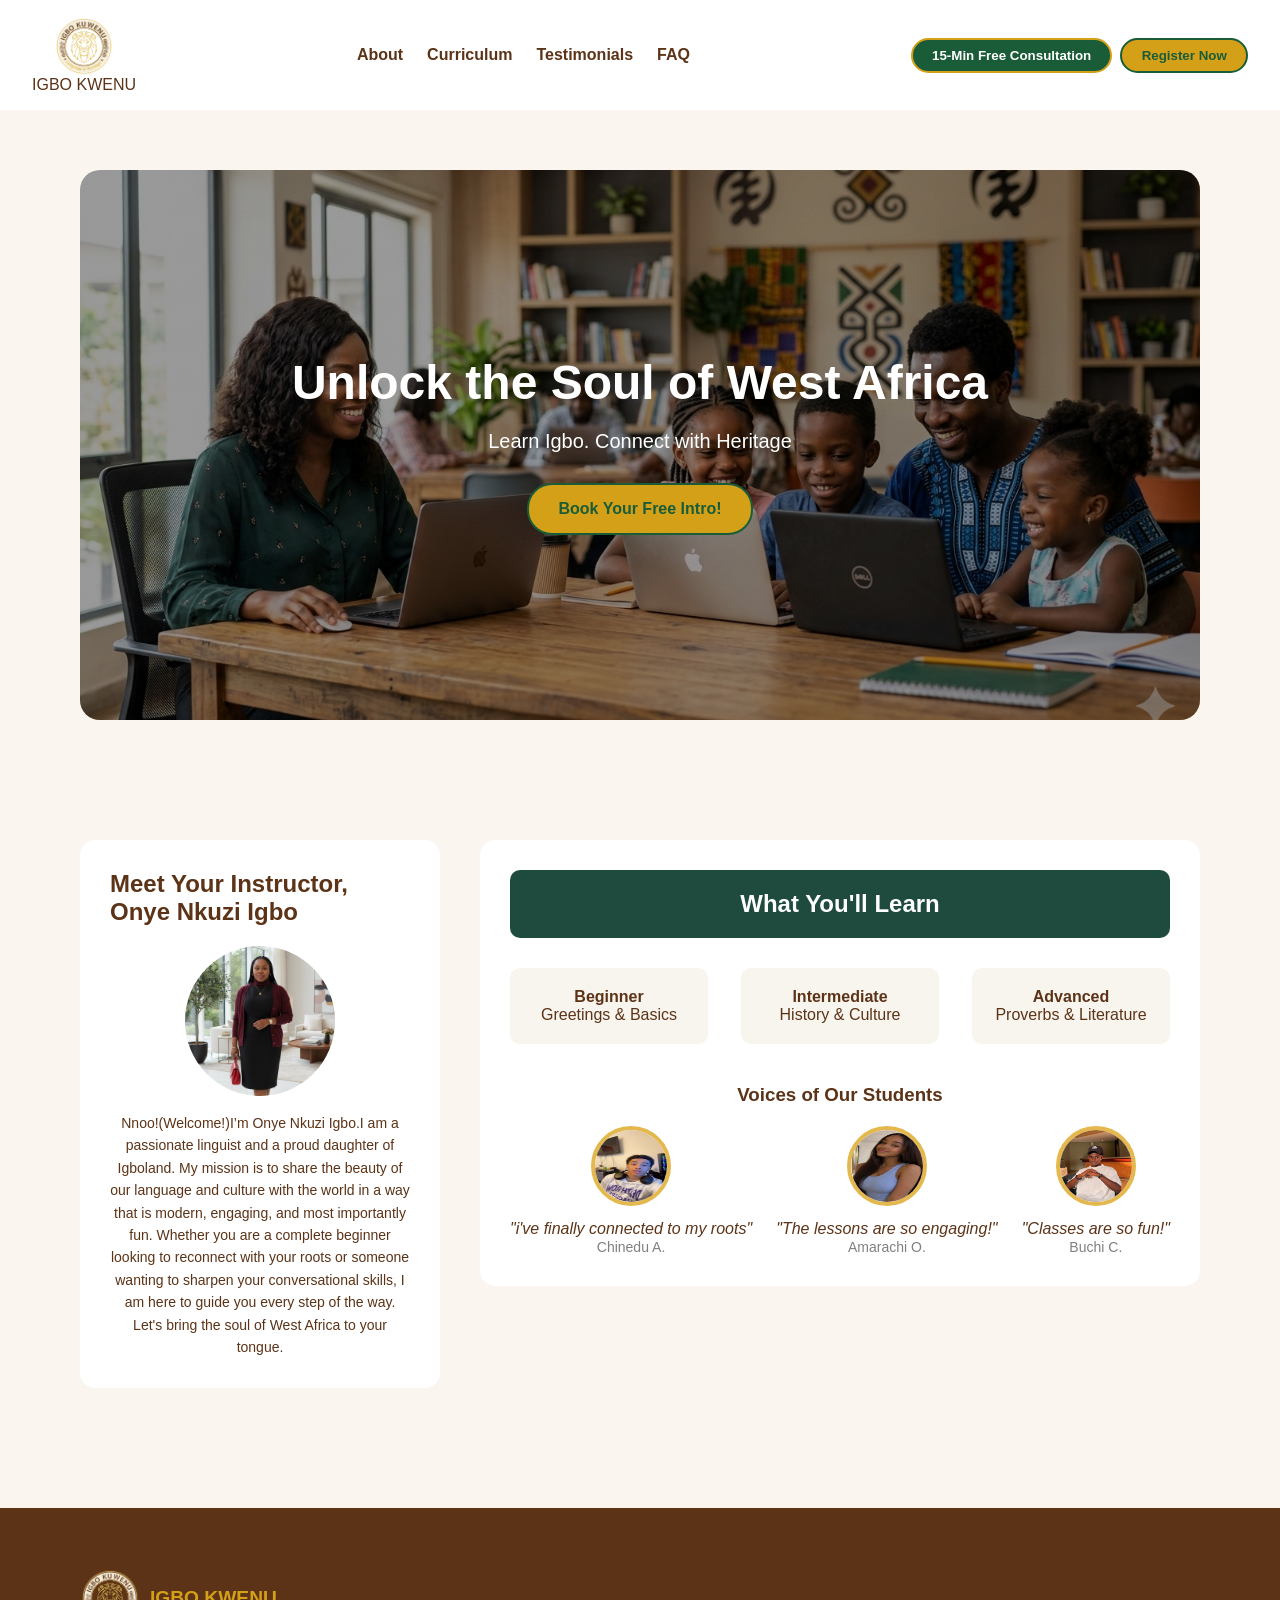
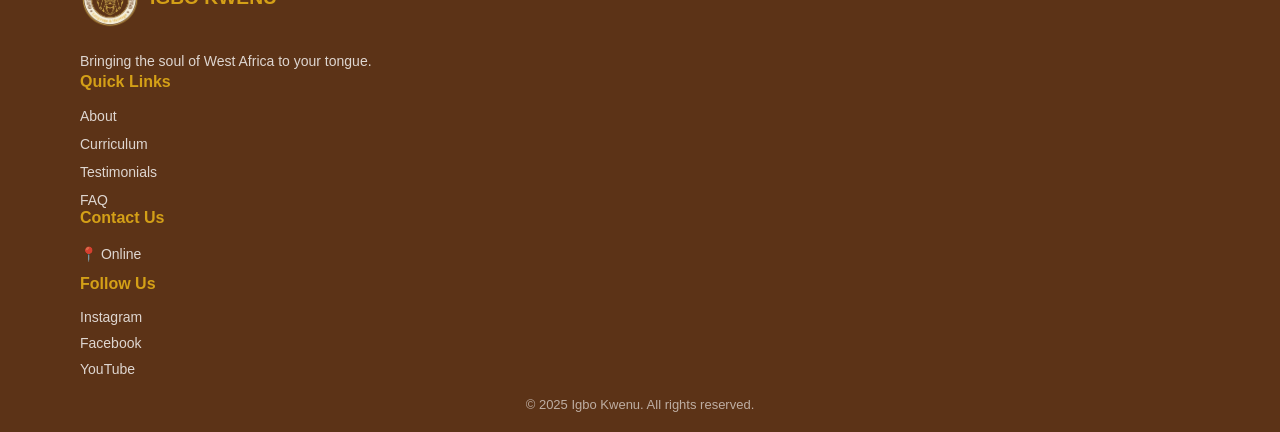
<file: index.htm>
<!DOCTYPE html>
<html lang="en">
<head>
    <meta charset="UTF-8">
    <meta name="viewport" content="width=device-width, initial-scale=1.0">
    <title>Learn Igbo with Ijeoma</title>
    <link rel="stylesheet" href="style.css">
    <script src="script.js"></script>
    <link rel="shortcut icon" href="LIWI.png" type="image/x-icon">
</head>
<body>
    <!-- Navbar -->
    <header>
        <nav class="navbar">
            <div class="logo">
                <img src="LIWI.png" alt="IGBO KWENU" />
                <div class="company-name">IGBO KWENU</div>
            </div>
            <ul>
                <li><a href="#">About</a></li>
                <li><a href="#curriculum">Curriculum</a></li>
                <li><a href="#testimonials">Testimonials</a></li>
                <li><a href="#">FAQ</a></li>
            </ul>
            <div class="nav-buttons">
                <button class="btn-outline">
                    <a href="Consultation.html">15-Min Free Consultation</a>
                </button>
                <button class="btn-primary">
                    <a href="Registration.html">Register Now</a>
                </button>
            </div>
        </nav>
    </header>

    <!-- HERO SECTION -->
    <section class="hero-section">
        <div class="hero-container">
            <div class="hero-content">
                <h1>Unlock the Soul of West Africa</h1>
                <p>Learn Igbo. Connect with Heritage</p>
                <button class="btn-primary">
                    <a href="Registration.html"><strong>Book Your Free Intro!</strong></a>
                </button>
            </div>
        </div>
    </section>

    <section class="info-section">

    <!-- Instructor Card -->
    <div class="instructor-card">
        <h2>Meet Your Instructor, Onye Nkuzi Igbo</h2>

        <div class="instructor-content">
            <img src="Instructor.jpg" alt="Instructor">

            <p>
                Nnoo!(Welcome!)I’m Onye Nkuzi Igbo.I am a passionate linguist and a proud daughter of Igboland. My mission is to share the beauty of our language and culture with the world in a way that is modern, engaging, and most importantly fun.
                Whether you are a complete beginner looking to reconnect with your roots or someone wanting to sharpen your conversational skills, I am here to guide you every step of the way.
                Let's bring the soul of West Africa to your tongue.
            </p>
        </div>
    </div>


    <!-- Learning Card -->
     <section id="curriculum">
        <div class="learn-card">

        <h2 class="learn-title">What You'll Learn</h2>

        <div class="learn-boxes">

            <div class="box">
                <h4>Beginner</h4>
                <p>Greetings & Basics</p>
            </div>

            <div class="box">
                <h4>Intermediate</h4>
                <p>History & Culture</p>
            </div>

            <div class="box">
                <h4>Advanced</h4>
                <p>Proverbs & Literature</p>
            </div>

        </div>
        <section id="testimonials">
          <h3 class="student-title">Voices of Our Students</h3>

        <div class="students">

            <div class="student">
                <img src="dent.jpg">
                <p>"i've finally connected to my roots"</p>
                <span>Chinedu A.</span>
            </div>

            <div class="student">
                <img src="stu.webp">
                <p>"The lessons are so engaging!"</p>
                <span>Amarachi O.</span>
            </div>

            <div class="student">
                <img src="kid.jpg">
                <p>"Classes are so fun!"</p>
                <span>Buchi C.</span>
            </div>

        </div>  
        </section>
     </section>

    </div>

</section>

<footer>
    <div class="footer-brand">
    <div class="footer-logo">
        <img src="LIWI.png" alt="IGBO KWENU">
        <div class="company-name">IGBO KWENU</div>
    </div>
    <p>Bringing the soul of West Africa to your tongue.</p>
</div>

        <div class="footer-links">
            <h4>Quick Links</h4>
            <ul>
                <li><a href="#">About</a></li>
                <li><a href="#curriculum">Curriculum</a></li>
                <li><a href="#testimonials">Testimonials</a></li>
                <li><a href="#">FAQ</a></li>
            </ul>
        </div>

        <div class="footer-contact">
            <h4>Contact Us</h4>
            <p>📍 Online</p>
        </div>

        <div class="footer-social">
            <h4>Follow Us</h4>
            <div class="social-icons">
                <a href="https://www.instagram.com/ijeemi/?hl=en">Instagram</a>
                <a href="#">Facebook</a>
                <a href="https://www.youtube.com/@OnyeNkuzi_igbo">YouTube</a>
            </div>
        </div>
    </div>

    <div class="footer-bottom">
        <p>© 2025 Igbo Kwenu. All rights reserved.</p>
    </div>

</footer>    
</body>
</html>
</file>
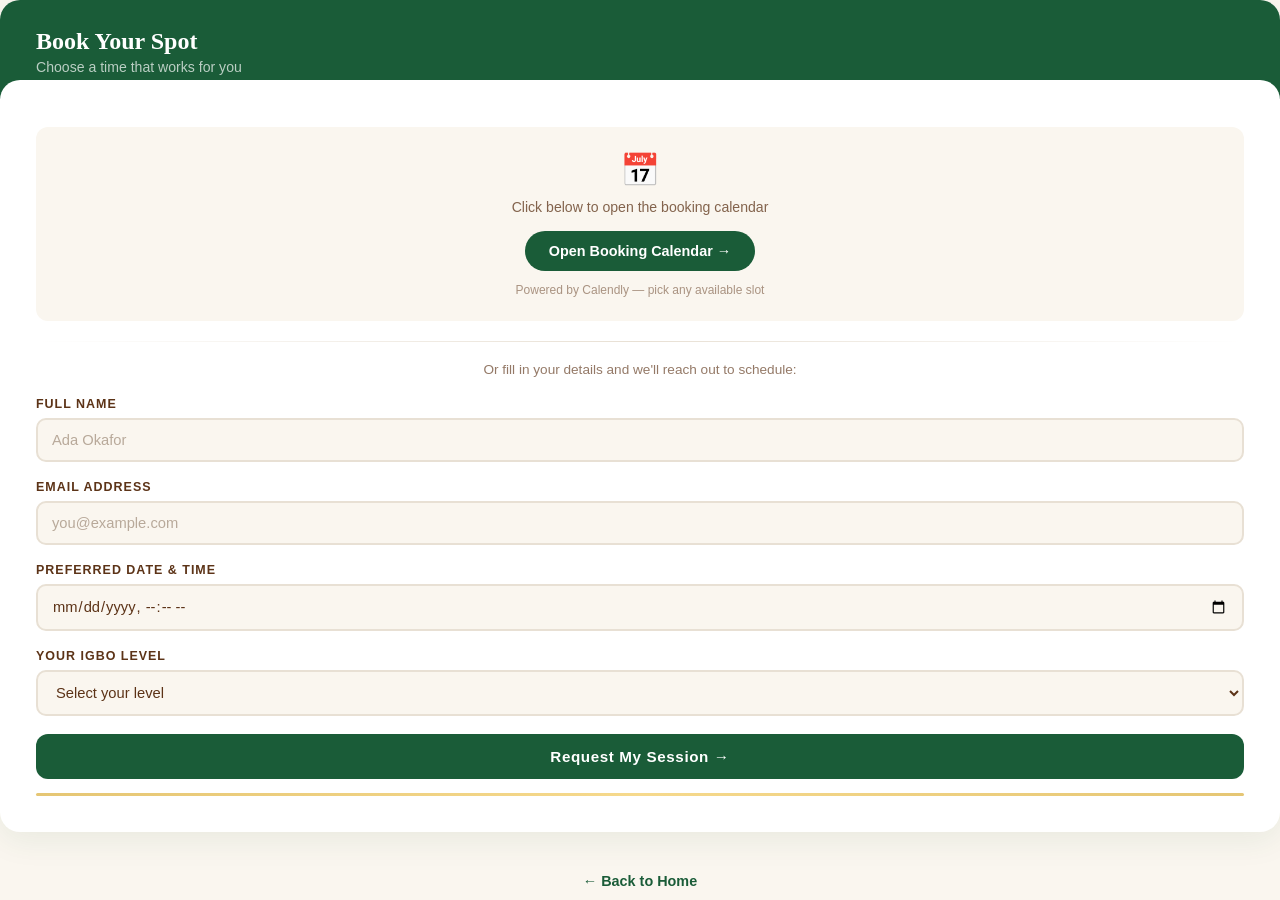
<file: Consultation.html>
<!DOCTYPE html>
<html lang="en">
<head>
    <meta charset="UTF-8">
    <meta name="viewport" content="width=device-width, initial-scale=1.0">
    <title>15 Minutes Consultation</title>
    <link rel="shortcut icon" href="LIWI.png" type="image/x-icon">
    <link rel="stylesheet" href="Consultation.css">
    <script src="Consultation.js"></script>
</head>
<body>
    <!-- RIGHT — Booking Card -->
            <div class="booking-card">
                <div class="booking-header">
                    <h2>Book Your Spot</h2>
                    <p>Choose a time that works for you</p>
                </div>

                <div class="booking-body">
                    <div class="calendly-placeholder">
                        <div class="calendly-icon">📅</div>
                        <p>Click below to open the booking calendar</p>
                        <a href="https://calendly.com/davidohayi/30min" target="_blank" class="btn-book">
                            Open Booking Calendar →
                        </a>
                        <span class="calendly-note">Powered by Calendly — pick any available slot</span>
                    </div>

                    <div class="divider"></div>

                    <p class="or-text">Or fill in your details and we'll reach out to schedule:</p>

                    <form id="consultForm" action="https://formspree.io/f/xqewgroo" method="POST">
                        <div class="form-group">
                            <label for="name">Full Name</label>
                            <input type="text" id="name" name="name" placeholder="Ada Okafor" required>
                        </div>
                        <div class="form-group">
                            <label for="email">Email Address</label>
                            <input type="email" id="email" name="email" placeholder="you@example.com" required>
                        </div>
                        <div class="form-group">
                            <label for="datetime">Preferred Date & Time</label>
                            <input type="datetime-local" id="datetime" name="datetime" required>
                        </div>
                        <div class="form-group">
                            <label for="level">Your Igbo Level</label>
                            <select id="level" name="level">
                                <option value="">Select your level</option>
                                <option value="beginner">Complete Beginner</option>
                                <option value="some">I know a few words</option>
                                <option value="intermediate">Intermediate</option>
                                <option value="reconnecting">Reconnecting with heritage</option>
                            </select>
                        </div>
                        <button type="submit" class="btn-submit">Request My Session →</button>
                        <div class="gold-bar"></div>
                        <input type="hidden" name="_subject" value="New Consultation Request — Igbo Kwenu">
                        <input type="hidden" name="_next" value="Thanks.html">
                    </form>
                </div>
            </div>

        </div>

        <!-- BACK LINK -->
        <div class="back-link">
            <a href="index.htm">← Back to Home</a>
        </div>

    </main>
</body>
</html>
</file>
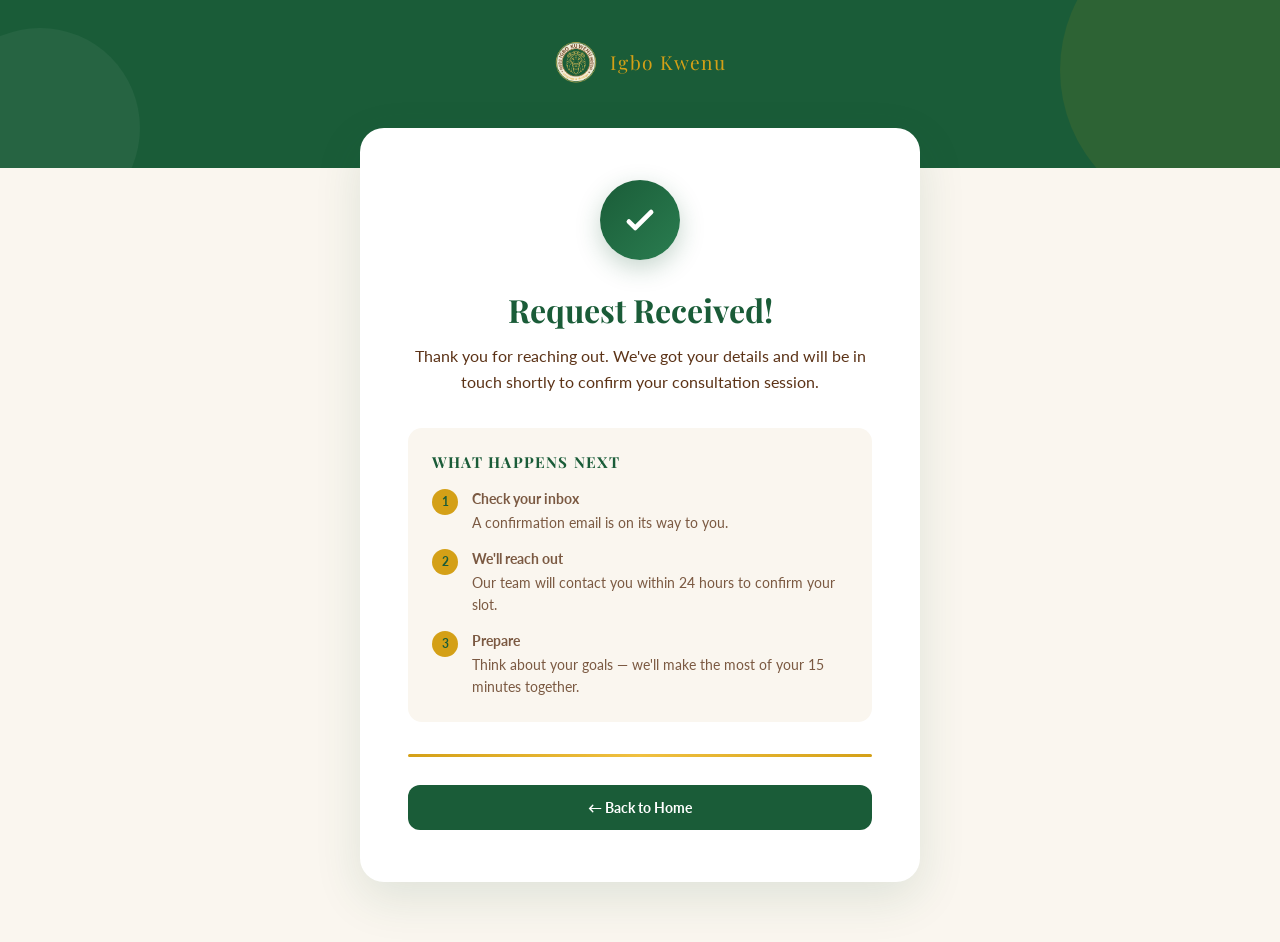
<file: thank-you.html>
<!DOCTYPE html>
<html lang="en">
<head>
    <meta charset="UTF-8">
    <meta name="viewport" content="width=device-width, initial-scale=1.0">
    <title>Thank You — Igbo Kwenu</title>
    <link rel="shortcut icon" href="LIWI.png" type="image/x-icon">
    <link rel="stylesheet" href="thank-you.css">
    <link href="https://fonts.googleapis.com/css2?family=Playfair+Display:wght@600;700&family=Lato:wght@300;400;700&display=swap" rel="stylesheet">
</head>
<body>
 
    <div class="hero">
        <div class="brand">
            <img src="LIWI.png" alt="Igbo Kwenu Logo">
            <span class="brand-name">Igbo Kwenu</span>
        </div>
    </div>
 
    <main class="main">
        <div class="card">
 
            <div class="check-wrap">
                <svg viewBox="0 0 24 24">
                    <path d="M5 13l4 4L19 7"/>
                </svg>
            </div>
 
            <h1>Request Received!</h1>
            <p class="subtitle">
                Thank you for reaching out. We've got your details and will be in touch shortly to confirm your consultation session.
            </p>
 
            <div class="next-steps">
                <h3>What happens next</h3>
                <div class="step">
                    <div class="step-num">1</div>
                    <p><strong>Check your inbox</strong>A confirmation email is on its way to you.</p>
                </div>
                <div class="step">
                    <div class="step-num">2</div>
                    <p><strong>We'll reach out</strong>Our team will contact you within 24 hours to confirm your slot.</p>
                </div>
                <div class="step">
                    <div class="step-num">3</div>
                    <p><strong>Prepare</strong>Think about your goals — we'll make the most of your 15 minutes together.</p>
                </div>
            </div>
 
            <div class="gold-bar"></div>
 
            <div class="btn-group">
                <a href="index.htm" class="btn-home">← Back to Home</a>
            </div>
 
        </div>
    </main>
 
</body>
</html>
</file>
<file: style.css>
/* Color Palette Variables */
:root {
    --primary-green: #1A5C38;
    --accent-gold: #D4A017;
    --bg-cream: #FAF6EF;
    --text-brown: #5C3317;
    --white: #ffffff;
}

/* RESET */
* {
    margin: 0;
    padding: 0;
    box-sizing: border-box;
}

body {
    font-family: 'Segoe UI', Tahoma, Geneva, Verdana, sans-serif;
    background-color: var(--bg-cream);
    color: var(--text-brown);
    margin: 0;
}

/* ─── NAVBAR ─────────────────────────────────────────────── */
header {
    background-color: var(--white);
    padding: 1rem 2rem;
    position: sticky;
    top: 0;
    z-index: 1000;
    transition: transform 0.25s ease-in-out, box-shadow 0.25s ease-in-out;
    will-change: transform;
}

/* hide header when scrolling down, show when scrolling up */
header.nav-hidden {
    transform: translateY(-100%);
    box-shadow: none;
}

.navbar {
    display: flex;
    justify-content: space-between;
    align-items: center;
}

.navbar a,
.navbar li {
    color: var(--text-brown);
    text-decoration: none;
    font-weight: bold;
}

.navbar ul {
    list-style: none;
    display: flex;
    gap: 1.5rem;
}

.logo img {
    max-width: 60px;
    display: block;
    margin: 0 auto;
}

.company-name {
    color: var(--text-brown);
    font-size: 1rem;
    text-align: center;
}

/* ─── BUTTONS (single source of truth) ───────────────────── */
.nav-buttons {
    display: flex;
    align-items: center;
    gap: 0.5rem;
}

.nav-buttons button {
    padding: 0.5rem 1.2rem;
    border-radius: 25px;
    cursor: pointer;
    font-weight: bold;
    transition: transform 0.2s ease;
}

/* "Book a Consultation" – green fill, gold border */
.btn-outline {
    background-color: var(--primary-green);
    color: var(--white);
    border: 2px solid var(--accent-gold);
}

.btn-outline:hover {
    transform: scale(1.05);
}

/* "Register" – white fill, green text, green border */
.btn-primary {
    background-color: var(--accent-gold);
    color: var(--primary-green);
    border: 2px solid var(--primary-green);
}

.btn-primary:hover {
    transform: scale(1.05);
}

.btn-primary a,
.btn-outline a {
    color: inherit;
    text-decoration: none;
}

/* ─── HERO ────────────────────────────────────────────────── */
.hero-section {
    background-color: var(--bg-cream);
    padding: 60px 80px;
}

.hero-container {
    max-width: 1200px;
    width: 100%;
    height: 550px;
    margin: auto;

    background-image: url("Igbo.png");
    background-size: cover;
    background-position: center;
    background-repeat: no-repeat;

    border-radius: 20px;
    position: relative;
    overflow: hidden;

    display: flex;
    align-items: center;
    justify-content: center;
}

/* dark overlay */
.hero-container::before {
    content: "";
    position: absolute;
    inset: 0;
    background: rgba(0, 0, 0, 0.4);
}

.hero-content {
    position: relative;
    z-index: 2;
    text-align: center;
    color: white;
    padding: 20px;
}

.hero-content h1 {
    font-size: 48px;
    margin-bottom: 20px;
}

.hero-content p {
    font-size: 20px;
    margin-bottom: 30px;
}

/* hero CTA button – gold fill, green text */
.hero-content .btn-primary {
    padding: 15px 30px;
    font-size: 16px;
    background-color: var(--accent-gold);
    color: var(--primary-green);
    border: 2px solid var(--primary-green);
    border-radius: 25px;
}

/* ─── INFO SECTION ────────────────────────────────────────── */
.info-section {
    background: var(--bg-cream);
    padding: 60px 80px;
    display: grid;
    grid-template-columns: 1fr 2fr;
    gap: 40px;
}

/* ─── INSTRUCTOR CARD ─────────────────────────────────────── */
.instructor-card {
    background: white;
    padding: 30px;
    border-radius: 15px;
}

/* Image on top, text below */
.instructor-content {
    display: flex;
    flex-direction: column;
    align-items: center;
    text-align: center;
    gap: 16px;
    margin-top: 20px;
}

.instructor-content img {
    width: 150px;
    height: 150px;
    border-radius: 50%;
    object-fit: cover;
    flex-shrink: 0;
}

.instructor-content p {
    font-size: 14px;
    line-height: 1.6;
}


/* ─── LEARN CARD ──────────────────────────────────────────── */
.learn-card {
    background: white;
    padding: 30px;
    border-radius: 15px;
}

.learn-title {
    background: #1F4B3F;
    color: white;
    padding: 20px;
    border-radius: 10px;
    text-align: center;
}

.learn-boxes {
    display: flex;
    justify-content: space-between;
    flex-wrap: wrap;
    margin-top: 30px;
}

.box {
    background: #F8F5EE;
    padding: 20px;
    border-radius: 10px;
    width: 30%;
    text-align: center;
}

/* ─── STUDENTS ────────────────────────────────────────────── */
.student-title {
    margin-top: 40px;
    text-align: center;
}

.students {
    display: flex;
    justify-content: space-between;
    flex-wrap: wrap;
    gap: 20px;
    margin-top: 20px;
}

.student {
    text-align: center;
}

.student img {
    width: 80px;
    height: 80px;
    border-radius: 50%;
    border: 4px solid #E4B84C;
}

.student p {
    margin-top: 10px;
    font-style: italic;
}

.student span {
    font-size: 14px;
    color: gray;
}

/* ─── FOOTER ──────────────────────────────────────────────── */
footer {
    background-color: var(--text-brown);
    color: var(--white);
    padding: 60px 80px 20px;
    margin-top: 60px;
}

.footer-container {
    display: grid;
    grid-template-columns: 2fr 1fr 1fr 1fr;
    gap: 40px;
    max-width: 1200px;
    margin: 0 auto;
    padding-bottom: 40px;
    border-bottom: 1px solid rgba(255, 255, 255, 0.2);
}

.footer-logo {
    display: flex;
    align-items: center;
    gap: 10px;
    margin-bottom: 12px;
}

.footer-brand img {
    width: 60px;
    margin-bottom: 10px;
}

.footer-brand .company-name {
    color: var(--accent-gold);
    font-size: 1.2rem;
    font-weight: bold;
    margin-bottom: 10px;
}

.footer-brand p {
    font-size: 14px;
    opacity: 0.8;
    line-height: 1.6;
}

.footer-links h4,
.footer-contact h4,
.footer-social h4 {
    color: var(--accent-gold);
    margin-bottom: 16px;
    font-size: 1rem;
}

.footer-links ul {
    list-style: none;
    display: flex;
    flex-direction: column;
    gap: 10px;
}

.footer-links ul a {
    color: var(--white);
    text-decoration: none;
    font-size: 14px;
    opacity: 0.8;
    transition: opacity 0.2s;
}

.footer-links ul a:hover {
    opacity: 1;
}

.footer-contact p {
    font-size: 14px;
    opacity: 0.8;
    margin-bottom: 10px;
    line-height: 1.6;
}

.social-icons {
    display: flex;
    flex-direction: column;
    gap: 10px;
}

.social-icons a {
    color: var(--white);
    text-decoration: none;
    font-size: 14px;
    opacity: 0.8;
    transition: opacity 0.2s;
}

.social-icons a:hover {
    opacity: 1;
    color: var(--accent-gold);
}

.footer-bottom {
    text-align: center;
    padding-top: 20px;
    font-size: 13px;
    opacity: 0.6;
}

/* ─── RESPONSIVE ──────────────────────────────────────────── */
@media (max-width: 768px) {

    /* Hero */
    .hero-section {
        padding: 20px;
    }

    .hero-container {
        height: 400px;
    }

    .hero-content h1 {
        font-size: 28px;
    }

    .hero-content p {
        font-size: 16px;
    }

    /* Info grid */
    .info-section {
        grid-template-columns: 1fr;
        padding: 20px;
        gap: 20px;
    }

    .learn-card {
        order: 1;
    }

    .instructor-card {
        order: 2;
    }

    .instructor-card,
    .learn-card {
        padding: 20px;
    }

    /* Learn boxes */
    .learn-boxes {
        flex-direction: column;
    }

    .box {
        width: 100%;
        margin-bottom: 10px;
    }

    /* Students */
    .students {
        flex-direction: column;
        align-items: center;
    }

    .student {
        width: 100%;
    }

    /* Navbar */
    .navbar {
        flex-direction: column;
        align-items: flex-start;
        gap: 1rem;
    }

    .navbar ul {
        flex-direction: column;
        gap: 0.75rem;
    }

    .nav-buttons {
        width: 100%;
        justify-content: flex-start;
        margin-top: 0.5rem;
    }

    footer {
        padding: 40px 20px 20px;
    }

    .footer-container {
        grid-template-columns: 1fr 1fr;
        gap: 30px;
    }

    .footer-brand {
        grid-column: 1 / -1;
    }
}

@media (min-width: 769px) and (max-width: 1200px) {
    header {
        padding: 0.75rem 1.5rem;
    }
}
</file>
<file: Consultation.css>
:root {
    --primary-green: #1A5C38;
    --accent-gold: #D4A017;
    --bg-cream: #FAF6EF;
    --text-brown: #5C3317;
    --white: #ffffff;
}

* { margin: 0; padding: 0; box-sizing: border-box; }

body {
    font-family: 'Lato', sans-serif;
    background-color: var(--bg-cream);
    color: var(--text-brown);
}

/* ─── HERO ────────────────────────────────────────────────── */
.consult-hero {
    background: var(--primary-green);
    padding: 50px 40px;
    text-align: center;
    position: relative;
    overflow: hidden;
}

.consult-hero::before {
    content: '';
    position: absolute;
    top: -80px; right: -80px;
    width: 300px; height: 300px;
    border-radius: 50%;
    background: rgba(212, 160, 23, 0.1);
    pointer-events: none;
}

.consult-hero::after {
    content: '';
    position: absolute;
    bottom: -60px; left: -60px;
    width: 200px; height: 200px;
    border-radius: 50%;
    background: rgba(255,255,255,0.05);
    pointer-events: none;
}

.hero-text {
    position: relative;
    z-index: 2;
    animation: fadeDown 0.6s ease both;
}

@keyframes fadeDown {
    from { opacity: 0; transform: translateY(-20px); }
    to   { opacity: 1; transform: translateY(0); }
}

.brand {
    display: flex;
    align-items: center;
    justify-content: center;
    gap: 12px;
    margin-bottom: 20px;
}

.brand img {
    width: 44px; height: 44px;
    object-fit: contain;
}

.brand-name {
    font-family: 'Playfair Display', serif;
    color: var(--accent-gold);
    font-size: 1.2rem;
    letter-spacing: 0.06em;
}

.consult-hero h1 {
    font-family: 'Playfair Display', serif;
    color: var(--white);
    font-size: 2.2rem;
    font-weight: 700;
    margin-bottom: 12px;
    line-height: 1.3;
}

.consult-hero p {
    color: rgba(255,255,255,0.75);
    font-size: 1rem;
    font-weight: 300;
}

/* ─── MAIN ────────────────────────────────────────────────── */
.consult-main {
    max-width: 1100px;
    margin: 0 auto;
    padding: 50px 30px 60px;
}

/* ─── PRICING BADGE ───────────────────────────────────────── */
.pricing-badge {
    display: flex;
    align-items: center;
    gap: 16px;
    background: var(--white);
    border-left: 5px solid var(--accent-gold);
    border-radius: 10px;
    padding: 16px 24px;
    margin-bottom: 40px;
    box-shadow: 0 4px 16px rgba(26,92,56,0.08);
    animation: slideUp 0.5s ease 0.1s both;
}

.badge-label {
    background: var(--accent-gold);
    color: var(--primary-green);
    font-weight: 700;
    font-size: 0.85rem;
    padding: 4px 12px;
    border-radius: 20px;
    white-space: nowrap;
}

.pricing-badge p {
    font-size: 0.9rem;
    color: var(--text-brown);
    opacity: 0.8;
}

/* ─── GRID ────────────────────────────────────────────────── */
.consult-grid {
    display: grid;
    grid-template-columns: 1fr 1fr;
    gap: 30px;
    animation: slideUp 0.5s ease 0.2s both;
}

@keyframes slideUp {
    from { opacity: 0; transform: translateY(24px); }
    to   { opacity: 1; transform: translateY(0); }
}

/* ─── EXPECT CARD ─────────────────────────────────────────── */
.expect-card {
    background: var(--white);
    border-radius: 20px;
    padding: 36px;
    box-shadow: 0 8px 32px rgba(26,92,56,0.08);
}

.expect-card h2 {
    font-family: 'Playfair Display', serif;
    font-size: 1.5rem;
    color: var(--primary-green);
    margin-bottom: 12px;
}

.expect-intro {
    font-size: 0.9rem;
    line-height: 1.6;
    opacity: 0.75;
    margin-bottom: 28px;
}

.expect-list {
    list-style: none;
    display: flex;
    flex-direction: column;
    gap: 20px;
    margin-bottom: 36px;
}

.expect-list li {
    display: flex;
    gap: 16px;
    align-items: flex-start;
}

.expect-list .icon {
    font-size: 1.4rem;
    flex-shrink: 0;
    margin-top: 2px;
}

.expect-list strong {
    display: block;
    font-size: 0.95rem;
    color: var(--text-brown);
    margin-bottom: 4px;
}

.expect-list p {
    font-size: 0.85rem;
    line-height: 1.5;
    opacity: 0.7;
}

/* ─── PRICING INFO ────────────────────────────────────────── */
.pricing-info {
    background: var(--bg-cream);
    border-radius: 12px;
    padding: 20px;
}

.pricing-info h3 {
    font-family: 'Playfair Display', serif;
    font-size: 1rem;
    color: var(--primary-green);
    margin-bottom: 16px;
}

.pricing-row {
    display: flex;
    gap: 12px;
}

.price-item {
    flex: 1;
    background: var(--white);
    border-radius: 10px;
    padding: 14px;
    text-align: center;
    border: 2px solid #E8E0D4;
}

.price-item.free {
    border-color: var(--accent-gold);
}

.price-tag {
    display: block;
    font-weight: 700;
    font-size: 1rem;
    color: var(--primary-green);
    margin-bottom: 4px;
}

.price-item.free .price-tag {
    color: var(--accent-gold);
}

.price-item p {
    font-size: 0.78rem;
    opacity: 0.7;
    line-height: 1.4;
}

/* ─── BOOKING CARD ────────────────────────────────────────── */
.booking-card {
    background: var(--white);
    border-radius: 20px;
    overflow: hidden;
    box-shadow: 0 8px 32px rgba(26,92,56,0.08);
}

.booking-header {
    background: var(--primary-green);
    padding: 28px 36px 24px;
    position: relative;
}

.booking-header::after {
    content: '';
    position: absolute;
    bottom: -1px; left: 0; right: 0;
    height: 20px;
    background: var(--white);
    border-radius: 20px 20px 0 0;
}

.booking-header h2 {
    font-family: 'Playfair Display', serif;
    color: var(--white);
    font-size: 1.5rem;
    margin-bottom: 4px;
}

.booking-header p {
    color: rgba(255,255,255,0.7);
    font-size: 0.88rem;
}

.booking-body {
    padding: 28px 36px 36px;
}

/* Calendly block */
.calendly-placeholder {
    background: var(--bg-cream);
    border-radius: 12px;
    padding: 24px;
    text-align: center;
    margin-bottom: 8px;
}

.calendly-icon {
    font-size: 2rem;
    margin-bottom: 10px;
}

.calendly-placeholder p {
    font-size: 0.88rem;
    opacity: 0.75;
    margin-bottom: 16px;
}

.btn-book {
    display: inline-block;
    background: var(--primary-green);
    color: var(--white);
    text-decoration: none;
    padding: 12px 24px;
    border-radius: 25px;
    font-weight: 700;
    font-size: 0.9rem;
    transition: background 0.2s, transform 0.2s;
    margin-bottom: 12px;
}

.btn-book:hover {
    background: #154d2f;
    transform: translateY(-2px);
}

.calendly-note {
    display: block;
    font-size: 0.75rem;
    opacity: 0.5;
}

/* Divider */
.divider {
    height: 1px;
    background: linear-gradient(to right, transparent, #E8E0D4, transparent);
    margin: 20px 0;
}

.or-text {
    font-size: 0.85rem;
    opacity: 0.65;
    margin-bottom: 20px;
    text-align: center;
}

/* Form */
.form-group {
    margin-bottom: 18px;
}

label {
    display: block;
    font-size: 0.78rem;
    font-weight: 700;
    color: var(--text-brown);
    text-transform: uppercase;
    letter-spacing: 0.08em;
    margin-bottom: 7px;
}

input, select {
    width: 100%;
    padding: 12px 14px;
    border: 2px solid #E8E0D4;
    border-radius: 10px;
    font-family: 'Lato', sans-serif;
    font-size: 0.92rem;
    color: var(--text-brown);
    background: var(--bg-cream);
    outline: none;
    transition: border-color 0.2s, box-shadow 0.2s, background 0.2s;
}

input::placeholder { color: #B8A99A; }

input:focus, select:focus {
    border-color: var(--primary-green);
    background: var(--white);
    box-shadow: 0 0 0 4px rgba(26,92,56,0.08);
}

input:valid:not(:placeholder-shown) {
    border-color: var(--accent-gold);
}

.btn-submit {
    width: 100%;
    padding: 14px;
    background: var(--primary-green);
    color: var(--white);
    border: none;
    border-radius: 12px;
    font-family: 'Lato', sans-serif;
    font-size: 0.95rem;
    font-weight: 700;
    cursor: pointer;
    letter-spacing: 0.04em;
    transition: background 0.2s, transform 0.2s, box-shadow 0.2s;
    position: relative;
    overflow: hidden;
}

.btn-submit::before {
    content: '';
    position: absolute;
    top: 0; left: -100%;
    width: 100%; height: 100%;
    background: linear-gradient(90deg, transparent, rgba(255,255,255,0.15), transparent);
    transition: left 0.4s ease;
}

.btn-submit:hover {
    background: #154d2f;
    transform: translateY(-2px);
    box-shadow: 0 8px 24px rgba(26,92,56,0.3);
}

.btn-submit:hover::before { left: 100%; }
.btn-submit:active { transform: translateY(0); }

.gold-bar {
    height: 3px;
    background: linear-gradient(to right, var(--accent-gold), #f0c040, var(--accent-gold));
    border-radius: 2px;
    margin-top: 14px;
    opacity: 0.6;
}

/* ─── BACK LINK ───────────────────────────────────────────── */
.back-link {
    text-align: center;
    margin-top: 40px;
}

.back-link a {
    color: var(--primary-green);
    text-decoration: none;
    font-weight: 700;
    font-size: 0.9rem;
    transition: color 0.2s;
}

.back-link a:hover { color: var(--accent-gold); }

/* ─── ERROR MSG ───────────────────────────────────────────── */
.error-msg {
    color: #e53e3e;
    font-size: 0.78rem;
    margin-top: 5px;
    font-weight: 600;
}

/* ─── RESPONSIVE ──────────────────────────────────────────── */
@media (max-width: 768px) {
    .consult-hero h1 { font-size: 1.6rem; }
    .consult-main    { padding: 30px 20px 40px; }

    .consult-grid {
        grid-template-columns: 1fr;
    }

    .pricing-badge {
        flex-direction: column;
        align-items: flex-start;
        gap: 8px;
    }

    .expect-card,
    .booking-body { padding: 24px; }

    .booking-header { padding: 24px 24px 20px; }

    .pricing-row { flex-direction: column; }
}
</file>
<file: thank-you.css>
:root {
            --primary-green: #1A5C38;
            --accent-gold: #D4A017;
            --bg-cream: #FAF6EF;
            --text-brown: #5C3317;
            --white: #ffffff;
        }
 
        * { margin: 0; padding: 0; box-sizing: border-box; }
 
        body {
            font-family: 'Lato', sans-serif;
            background-color: var(--bg-cream);
            color: var(--text-brown);
            min-height: 100vh;
            display: flex;
            flex-direction: column;
        }
 
        /* ─── HERO ─────────────────────────────────────────── */
        .hero {
            background: var(--primary-green);
            padding: 40px 40px 60px;
            text-align: center;
            position: relative;
            overflow: hidden;
        }
 
        .hero::before {
            content: '';
            position: absolute;
            top: -80px; right: -80px;
            width: 300px; height: 300px;
            border-radius: 50%;
            background: rgba(212,160,23,0.1);
            pointer-events: none;
        }
 
        .hero::after {
            content: '';
            position: absolute;
            bottom: -60px; left: -60px;
            width: 200px; height: 200px;
            border-radius: 50%;
            background: rgba(255,255,255,0.05);
            pointer-events: none;
        }
 
        .brand {
            display: flex;
            align-items: center;
            justify-content: center;
            gap: 12px;
            margin-bottom: 24px;
            position: relative;
            z-index: 2;
        }
 
        .brand img {
            width: 44px; height: 44px;
            object-fit: contain;
        }
 
        .brand-name {
            font-family: 'Playfair Display', serif;
            color: var(--accent-gold);
            font-size: 1.2rem;
            letter-spacing: 0.06em;
        }
 
        /* ─── MAIN CARD ─────────────────────────────────────── */
        .main {
            flex: 1;
            display: flex;
            align-items: center;
            justify-content: center;
            padding: 0 20px 60px;
            margin-top: -40px;
            position: relative;
            z-index: 3;
        }
 
        .card {
            background: var(--white);
            border-radius: 24px;
            padding: 52px 48px;
            max-width: 560px;
            width: 100%;
            box-shadow: 0 16px 48px rgba(26,92,56,0.12);
            text-align: center;
            animation: riseUp 0.6s cubic-bezier(0.22,1,0.36,1) both;
        }
 
        @keyframes riseUp {
            from { opacity: 0; transform: translateY(32px); }
            to   { opacity: 1; transform: translateY(0); }
        }
 
        /* Checkmark */
        .check-wrap {
            width: 80px; height: 80px;
            border-radius: 50%;
            background: linear-gradient(135deg, var(--primary-green), #2a7d50);
            display: flex;
            align-items: center;
            justify-content: center;
            margin: 0 auto 28px;
            box-shadow: 0 8px 24px rgba(26,92,56,0.25);
            animation: popIn 0.5s cubic-bezier(0.34,1.56,0.64,1) 0.3s both;
        }
 
        @keyframes popIn {
            from { opacity: 0; transform: scale(0.4); }
            to   { opacity: 1; transform: scale(1); }
        }
 
        .check-wrap svg {
            width: 38px; height: 38px;
            stroke: var(--white);
            stroke-width: 3;
            stroke-linecap: round;
            stroke-linejoin: round;
            fill: none;
        }
 
        .check-wrap svg path {
            stroke-dasharray: 50;
            stroke-dashoffset: 50;
            animation: drawCheck 0.4s ease 0.7s forwards;
        }
 
        @keyframes drawCheck {
            to { stroke-dashoffset: 0; }
        }
 
        /* Text */
        .card h1 {
            font-family: 'Playfair Display', serif;
            font-size: 2rem;
            color: var(--primary-green);
            margin-bottom: 12px;
            animation: fadeUp 0.5s ease 0.4s both;
        }
 
        .card .subtitle {
            font-size: 1rem;
            line-height: 1.65;
            opacity: 0.75;
            margin-bottom: 32px;
            animation: fadeUp 0.5s ease 0.5s both;
        }
 
        @keyframes fadeUp {
            from { opacity: 0; transform: translateY(12px); }
            to   { opacity: 1; transform: translateY(0); }
        }
 
        /* What's next */
        .next-steps {
            background: var(--bg-cream);
            border-radius: 14px;
            padding: 24px;
            margin-bottom: 32px;
            text-align: left;
            animation: fadeUp 0.5s ease 0.6s both;
        }
 
        .next-steps h3 {
            font-family: 'Playfair Display', serif;
            font-size: 0.95rem;
            color: var(--primary-green);
            margin-bottom: 16px;
            text-transform: uppercase;
            letter-spacing: 0.08em;
        }
 
        .step {
            display: flex;
            align-items: flex-start;
            gap: 14px;
            margin-bottom: 14px;
        }
 
        .step:last-child { margin-bottom: 0; }
 
        .step-num {
            width: 26px; height: 26px;
            border-radius: 50%;
            background: var(--accent-gold);
            color: var(--primary-green);
            font-weight: 700;
            font-size: 0.78rem;
            display: flex;
            align-items: center;
            justify-content: center;
            flex-shrink: 0;
            margin-top: 1px;
        }
 
        .step p {
            font-size: 0.88rem;
            line-height: 1.55;
            opacity: 0.8;
        }
 
        .step strong {
            display: block;
            color: var(--text-brown);
            font-size: 0.9rem;
            margin-bottom: 2px;
            opacity: 1;
        }
 
        /* Gold bar */
        .gold-bar {
            height: 3px;
            background: linear-gradient(to right, var(--accent-gold), #f0c040, var(--accent-gold));
            border-radius: 2px;
            margin-bottom: 28px;
            opacity: 0.6;
            animation: fadeUp 0.5s ease 0.65s both;
        }
 
        /* Buttons */
        .btn-group {
            display: flex;
            gap: 12px;
            animation: fadeUp 0.5s ease 0.7s both;
        }
 
        .btn-home {
            flex: 1;
            display: inline-block;
            background: var(--primary-green);
            color: var(--white);
            text-decoration: none;
            padding: 14px 20px;
            border-radius: 12px;
            font-weight: 700;
            font-size: 0.9rem;
            text-align: center;
            align-items: center;
            transition: background 0.2s, transform 0.2s, box-shadow 0.2s;
        }
 
        .btn-home:hover {
            background: #154d2f;
            transform: translateY(-2px);
            box-shadow: 0 8px 24px rgba(26,92,56,0.25);
        }
 
        /* ─── RESPONSIVE ────────────────────────────────────── */
        @media (max-width: 540px) {
            .card { padding: 36px 24px; }
            .card h1 { font-size: 1.6rem; }
            .btn-group { flex-direction: column; }
            .hero { padding: 30px 20px 50px; }
        }
</file>
